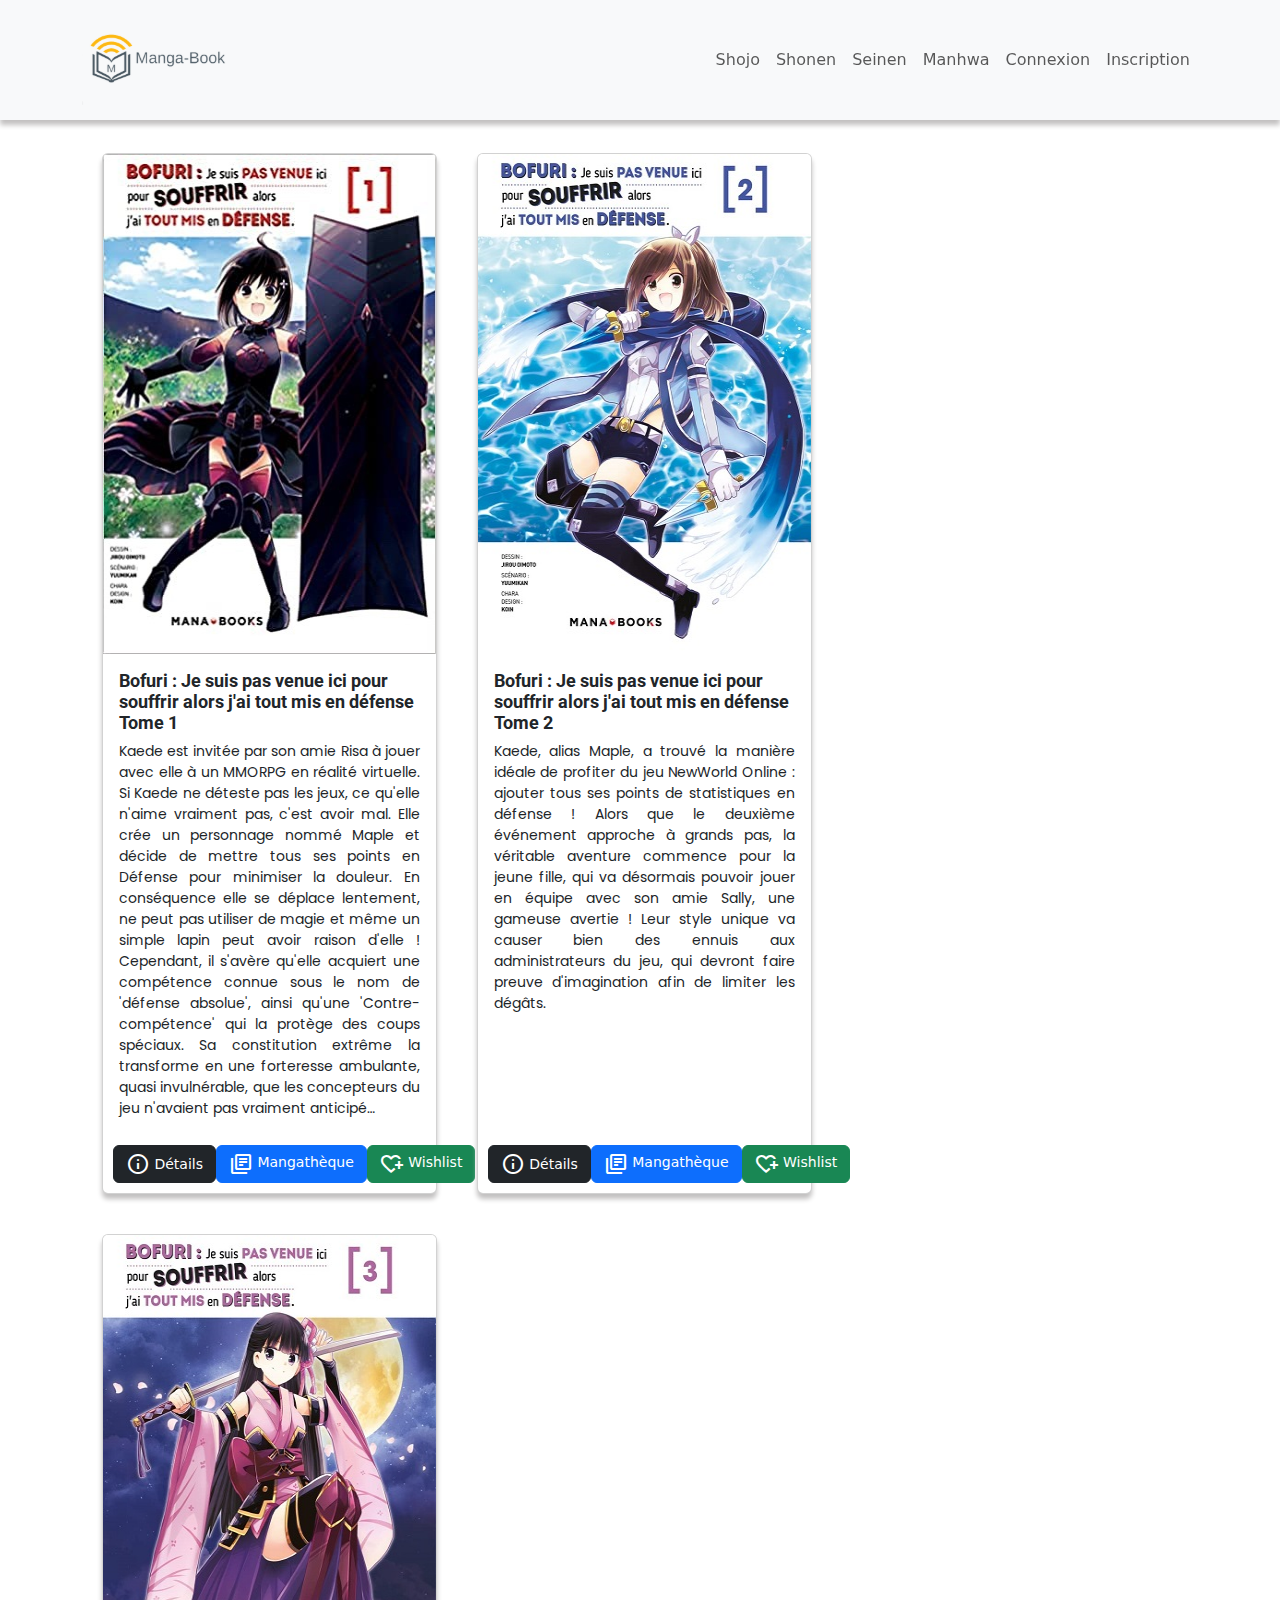
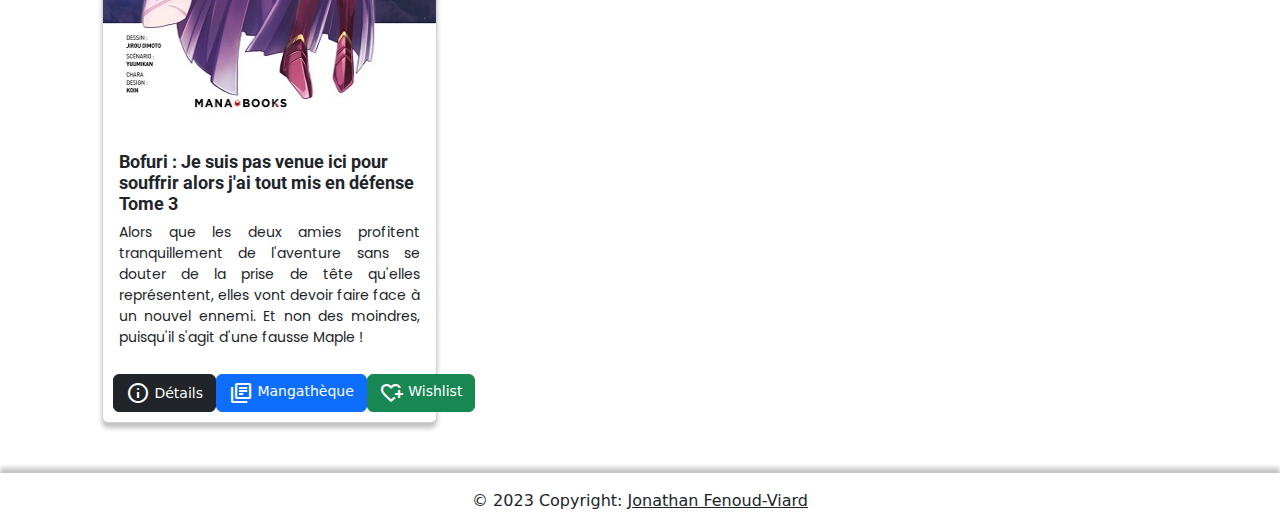
<file: seinen.html>
<!DOCTYPE html>
<html lang="fr">
<head>
    <meta charset="UTF-8">
    <meta http-equiv="X-UA-Compatible" content="IE=edge">
    <meta name="viewport" content="width=device-width, initial-scale=1.0">
    <link rel="stylesheet" href="https://cdn.jsdelivr.net/npm/bootstrap@5.3.0-alpha3/dist/css/bootstrap.min.css">
    <link rel="stylesheet" href="https://fonts.googleapis.com/css2?family=Material+Symbols+Outlined:opsz,wght,FILL,GRAD@48,400,0,0" />
    <link rel="stylesheet" href="https://fonts.googleapis.com/css2?family=Material+Symbols+Outlined:opsz,wght,FILL,GRAD@48,400,0,0" />
    <link rel="stylesheet" href="https://fonts.googleapis.com/css2?family=Material+Symbols+Outlined:opsz,wght,FILL,GRAD@48,400,0,0" />
    <link rel="stylesheet" href="./src/css/styles.css">
    <title>Manga-Book</title>
</head>
<body>
    <nav class="navbar navbar-expand-lg navbar-light bg-light fixed-top">
        <div class="container">
            <a class="navbar-brand" href="index.html">
                <img src="./src/images/logo.svg" alt="logo">
            </a>
            <button class="navbar-toggler" type="button" data-bs-toggle="collapse" data-bs-target="#navbarSupportedContent" aria-controls="navbarSupportedContent" aria-expanded="false" aria-label="Toggle navigation">
                <span class="navbar-toggler-icon"></span>
            </button>
            <div class="collapse navbar-collapse" id="navbarSupportedContent">
                <ul class="navbar-nav ms-auto">
                    <li class="nav-item">
                        <a class="nav-link" href="shojo.html?genre=Shôjo">Shojo</a>
                    </li>
                    <li class="nav-item">
                        <a class="nav-link" href="shonen.html?genre=Shonen">Shonen</a>
                    </li>
                    <li class="nav-item">
                        <a class="nav-link" href="seinen.html?genre=Seinen">Seinen</a>
                    </li>
                    <li class="nav-item">
                        <a class="nav-link" href="manhwa.html?genre=Manhwa">Manhwa</a>
                    </li>
                    <li class="nav-item">
                        <a class="nav-link" data-bs-toggle="modal" data-bs-target="#exampleModal1">Connexion</a>
                    </li>
                    <li class="nav-item">
                        <a class="nav-link" data-bs-toggle="modal" data-bs-target="#exampleModal2">Inscription</a>
                    </li>
                </ul>
            </div>
        </div>
    </nav>

    <!-- Connexion Modal -->
    <div class="modal fade" id="exampleModal1" tabindex="-1" aria-labelledby="exampleModalLabel" aria-hidden="true">
        <div class="modal-dialog">
            <div class="modal-content">
                <div class="modal-header">
                    <h1 class="modal-title fs-5" id="exampleModalLabel">Connexion</h1>
                    <button type="button" class="btn-close" data-bs-dismiss="modal" aria-label="Close"></button>
                </div>
                <div class="modal-body">
                    <form>
                        <div class="mb-3">
                            <label for="exampleInputEmail1" class="form-label">Email</label>
                            <input type="email" class="form-control" id="exampleInputEmail1" aria-describedby="emailHelp">
                        </div>
                        <div class="mb-3">
                            <label for="exampleInputPassword1" class="form-label">Mot de passe</label>
                            <input type="password" class="form-control" id="exampleInputPassword1">
                        </div>
                        <button type="submit" class="btn btn-primary">Se connecter</button>
                    </form>
                </div>
            </div>
        </div>
    </div>

    <!-- SignUp Modal -->
    <div class="modal fade" id="exampleModal2" tabindex="-1" aria-labelledby="exampleModalLabel" aria-hidden="true">
        <div class="modal-dialog">
            <div class="modal-content">
                <div class="modal-header">
                    <h1 class="modal-title fs-5" id="exampleModalLabel">Inscription</h1>
                    <button type="button" class="btn-close" data-bs-dismiss="modal" aria-label="Close"></button>
                </div>
                <div class="modal-body">
                    <form>
                        <div class="mb-3">
                            <label for="exampleInputEmail1" class="form-label">Nom</label>
                            <input type="text" class="form-control" id="exampleInputEmail1" aria-describedby="emailHelp">
                        </div>
                        <div class="mb-3">
                            <label for="exampleInputEmail1" class="form-label">Prénom</label>
                            <input type="text" class="form-control" id="exampleInputEmail1" aria-describedby="emailHelp">
                        </div>
                        <div class="mb-3">
                            <label for="exampleInputEmail1" class="form-label">Pseudo</label>
                            <input type="text" class="form-control" id="exampleInputEmail1" aria-describedby="emailHelp">
                        </div>
                        <div class="mb-3">
                            <label for="exampleInputEmail1" class="form-label">Email</label>
                            <input type="email" class="form-control" id="exampleInputEmail1" aria-describedby="emailHelp">
                        </div>
                        <div class="mb-3">
                            <label for="exampleInputPassword1" class="form-label">Mot de passe</label>
                            <input type="password" class="form-control" id="exampleInputPassword1">
                        </div>
                        <button type="submit" class="btn btn-primary">S'incrire</button>
                    </form>
                </div>
            </div>
        </div>
    </div>

    <h2>Nos Mangas</h2>

    <div class="container d-flex flex-wrap" id="dataContainer"></div>

    <footer class="text-center text-white">
        <!-- Copyright -->
        <div class="text-center text-dark p-3">
            © 2023 Copyright:
            <a class="text-dark" href="#">Jonathan Fenoud-Viard</a>
        </div>
        <!-- Copyright -->
    </footer>

    <script src="https://cdn.jsdelivr.net/npm/bootstrap@5.3.0-alpha3/dist/js/bootstrap.bundle.min.js"></script>
    <!-- <script src="./src/js/main.js"></script> -->
    <script src="./src/js/seinen.js"></script>
</body>
</html>
</file>
<file: src/css/styles.css>
@import url('https://fonts.googleapis.com/css2?family=Poppins:wght@100;200;300;400;500;600;700;800;900&family=Roboto:wght@100;300;400;500;700;900&display=swap');

.navbar{
    box-shadow: 0px 5px 5px 0px #c2c0c0;
}
.navbar .container{
    margin-top: 0;
}
.navbar-brand img{
    width: 150px;
}
.navbar-nav .nav-item .nav-link{
    border-bottom : 1px solid transparent;
    transition: all .5s ease-in-out;
    padding: 0 8px;
}
.navbar-nav .nav-item .nav-link:hover{
    border-bottom : 1px solid #2a2af8;
}
h2{
    text-align: center;
    margin: 25px 0 0 0;
    font: bold 50px 'Roboto', sans-serif;
    text-transform: uppercase;
}
.container{
    margin-top: 50px;
}
.card{
    box-shadow: 0px 5px 5px 0px #c2c0c0;
    width : 30%;
    margin: 20px;
}
.card .card-img-top{
    height: 500px;
}
.card h5{
    font: bold 18px 'Roboto', sans-serif;
}
.card p{
    font: 14px 'Poppins', sans-serif;
    /* height: 160px; */
    text-align: justify;
}
.card .link{
    margin : 10px;
}
.card .link a,
.card .link button{
    font-size: 14px;
    font-weight: 300;
}
.container_book{
    margin-top: 150px;
}
.container_book .card_book{
    width: 100%;
}
.container .card_book .infos .details{
    margin-top: 20px;
    margin-left: 20px;
}
.container .card_book .infos .details p{
    font: 16px 'Poppins', sans-serif;
    margin: 35px 0;
}
.container .card_book .infos .details p span,
.container .card_book .resume p span{
    font-weight: 700;
    font-size: 16px;
    font-family: 'Poppins', sans-serif;
}
.container .infos{
    margin-top: 20px;
}
.container .card_book .cover img{
    height: 500px;
}
.container .card_book .resume{
    margin: 20px;
}
.container .card_book .resume p{
    margin: 10px;
    font-size: 16px;
}
.add .btn{
    margin: 10px;
}
footer{
    box-shadow: 0px -5px 5px 0px #C2C0C0;
    margin-top: 30px;
}
</file>
